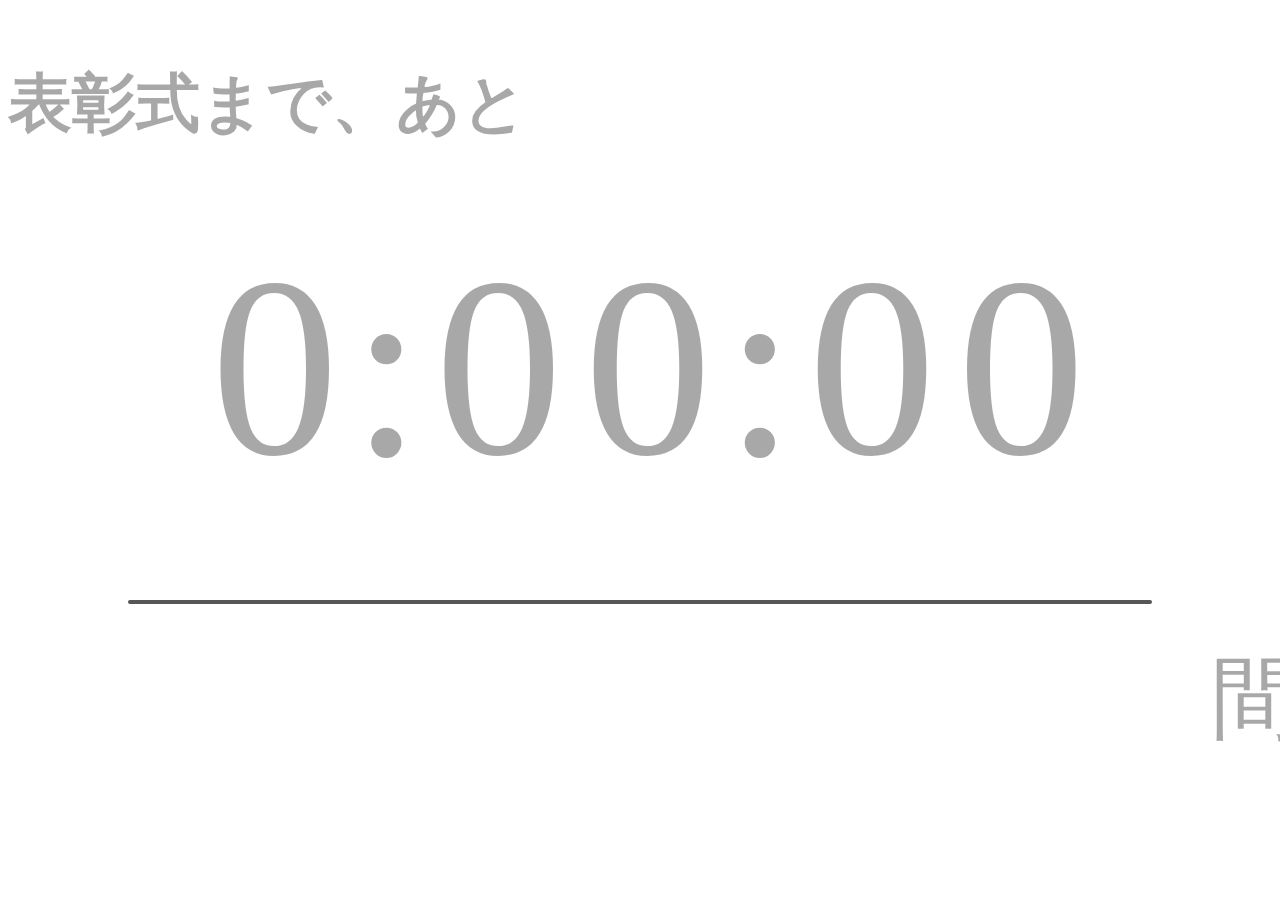
<file: index.html>
<html> 
  <head>
    <script src="js/countdown.js"></script>
    <script src="https://ajax.googleapis.com/ajax/libs/jquery/1.12.4/jquery.min.js"></script>
    <link href="css/countdown.css" type="text/css" rel="stylesheet"/>
    <meta charset="utf-8"/>
  </head>
  <body>
    <div id="header"></div>
    <div id="mes">
      <h1>表彰式まで、あと    </h1>
    </div>
    <div id="counter">
      <div class="number" id="hour">
        <p>0</p>
      </div>
      <div class="colon">
        <p>:</p>
      </div>
      <div class="number" id="minute10"> 
        <p>0</p>
      </div>
      <div class="number" id="minute1"> 
        <p>0</p>
      </div>
      <div class="colon"> 
        <p>:</p>
      </div>
      <div class="number" id="second10"> 
        <p>0</p>
      </div>
      <div class="number" id="second1"> 
        <p>0</p>
      </div>
    </div>
    <div id="announce">
      <div class="text">
        <p>東大大会だよ！</p>
      </div>
      <div class="text">
        <p>ほんとうに東大大会かな?</p>
      </div>
    </div>
    <div id="animation">
      <div id="gunnma">
        <div class="face"><img src="./img/face.svg"/></div>
        <div class="hand">
          <div class="left"><img src="./img/leftHand.svg"/></div>
          <div class="right"><img src="./img/rightHand.svg"/></div>
        </div>
      </div>
      <div class="table"><img src="./img/table.svg"/></div>
      <div id="cloud">
        <div class="cloud4"><img src="./img/cloud4.svg"/>
          <div class="title"><img src="./img/text.svg"/></div>
        </div>
        <div class="cloud3"><img src="./img/cloud3.svg"/></div>
        <div class="cloud2">   <img src="./img/cloud2.svg"/></div>
      </div>
    </div>
  </body>
</html>
</file>
<file: css/countdown.css>
html {
  overflow: hidden; }

body {
  overflow: hidden;
  width: 100%;
  height: 100%; }
  body h1 {
    font-size: 5vw; }
  body svg {
    width: 100%;
    height: auto;
    margin: auto; }

#header {
  width: 100%;
  height: 5%; }

#mes {
  width: 100%;
  height: 15%;
  display: flex;
  line-height: 100%; }

#counter {
  width: 70%;
  margin: auto;
  height: 40%;
  display: flex;
  justify-content: center;
  align-items: center; }
  #counter .number {
    float: left;
    width: 20%;
    text-align: center; }
  #counter .colon {
    float: left;
    width: 10%;
    text-align: center; }
  #counter p {
    font-size: 20vw; }

#announce {
  width: 100%;
  height: 30%;
  display: flex; }
  #announce .text {
    float: left;
    font-size: 10vh;
    white-space: nowrap;
    margin-right: 80vw;
    margin-top: auto; }

#animation {
  position: absolute;
  top: 0;
  left: 0;
  width: 100vw;
  height: 62.5vw;
  background-color: white;
  opacity: 0; }
  #animation #cloud {
    position: absolute;
    top: 0;
    left: 0;
    width: 100%;
    height: 60%; }
    #animation #cloud .cloud4 {
      position: absolute;
      top: 10%;
      left: 15%;
      width: 70%;
      height: 40%;
      opacity: 0; }
      #animation #cloud .cloud4 .title {
        position: absolute;
        top: 46%;
        left: 10%;
        width: 80%;
        height: auto;
        opacity: 0; }
    #animation #cloud .cloud3 {
      position: absolute;
      top: 69%;
      left: 30%;
      width: 8%;
      height: auto;
      opacity: 0; }
    #animation #cloud .cloud2 {
      position: absolute;
      top: 80%;
      left: 38%;
      width: 6%;
      height: auto;
      opacity: 0; }
  #animation #gunnma {
    position: absolute;
    top: 55%;
    left: 0;
    width: 100%;
    height: 40%; }
    #animation #gunnma .face {
      position: absolute;
      width: 12%;
      height: auto;
      top: 70%;
      left: 44%; }
    #animation #gunnma .hand {
      position: absolute;
      width: 16%;
      height: 50%;
      left: 42%;
      top: 38%; }
      #animation #gunnma .hand .right {
        position: absolute;
        width: 30%;
        height: 100%;
        top: 30%;
        left: 0; }
      #animation #gunnma .hand .left {
        position: absolute;
        width: 30%;
        height: 100%;
        top: 30%;
        left: 70%; }
  #animation .table {
    position: absolute;
    left: 0;
    top: 75%;
    left: 10%;
    width: 80%;
    height: auto; }
</file>
